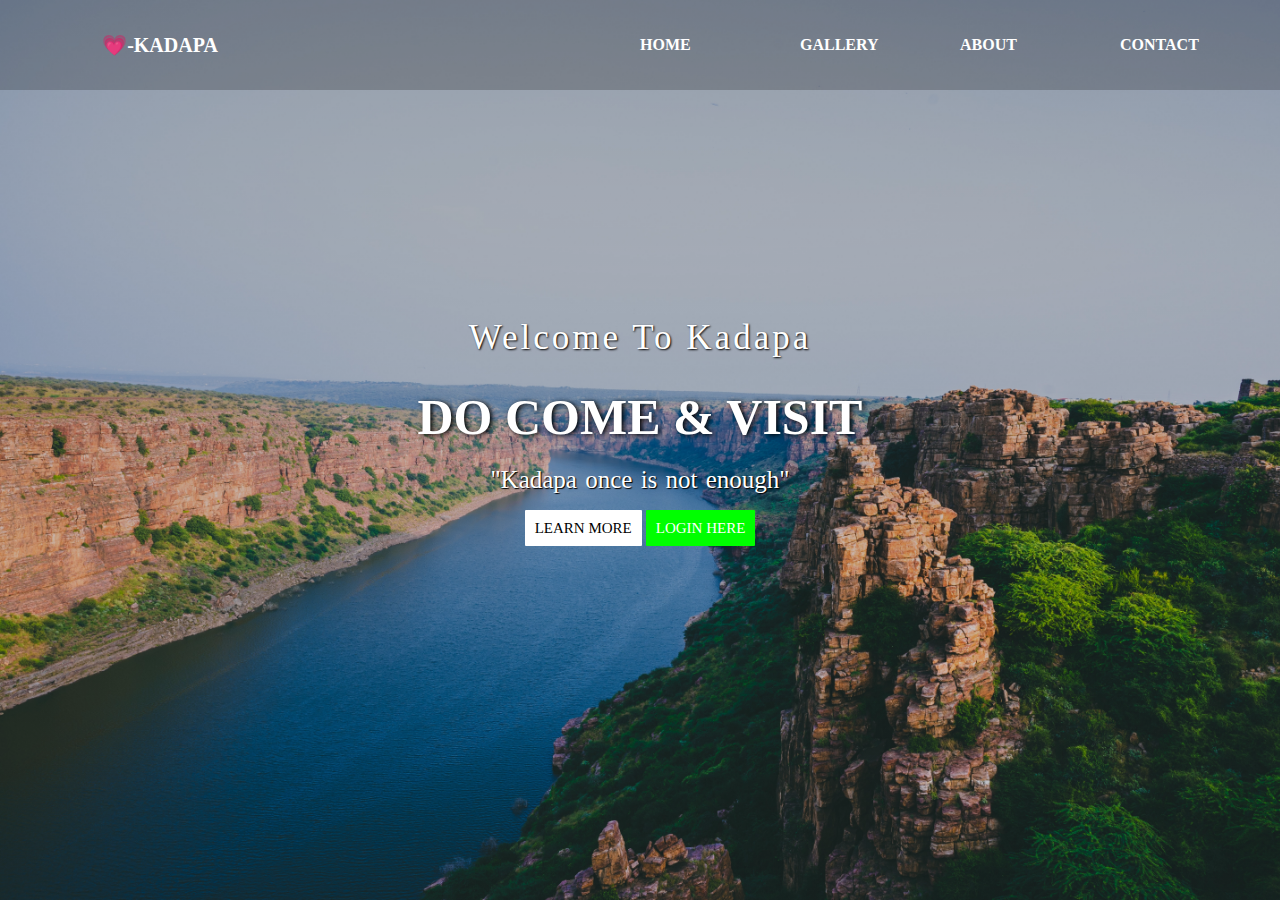
<file: index.html>
<!DOCTYPE html>
<html>
<head>
	<title></title>
	<link rel="stylesheet" type="text/css" href="style.css">
	<link
    rel="stylesheet"
    href="https://cdnjs.cloudflare.com/ajax/libs/animate.css/4.1.1/animate.min.css"
  />

</head>
<body>

<header>

<nav>
	<div class="logo"> <h1  class="animate__animated animate__heartBeat animate__infinite	infinite" style="font-size: 20px;">  💗-Kadapa </h1> </div>
	<div class="menu">
		<a href="#" >Home</a>
		<a href="#">gallery</a>
		<a href="#">about</a>
		<a href="#">contact</a>
	</div>
</nav>

	<main>
		<section>
			<h3>Welcome To Kadapa</h3>
			<h1>DO COME & VISIT <span class="change_content"> </span></h1>
			<p>"Kadapa once is not enough"</p>
			<a href="#" class="btnone">learn more</a>
			<a href="login with social accounts.html" class="btntwo">login here</a>
		</section>
	</main>
<footer>
	
	</body>
	</html>



</header>

</body>
</html>
</file>
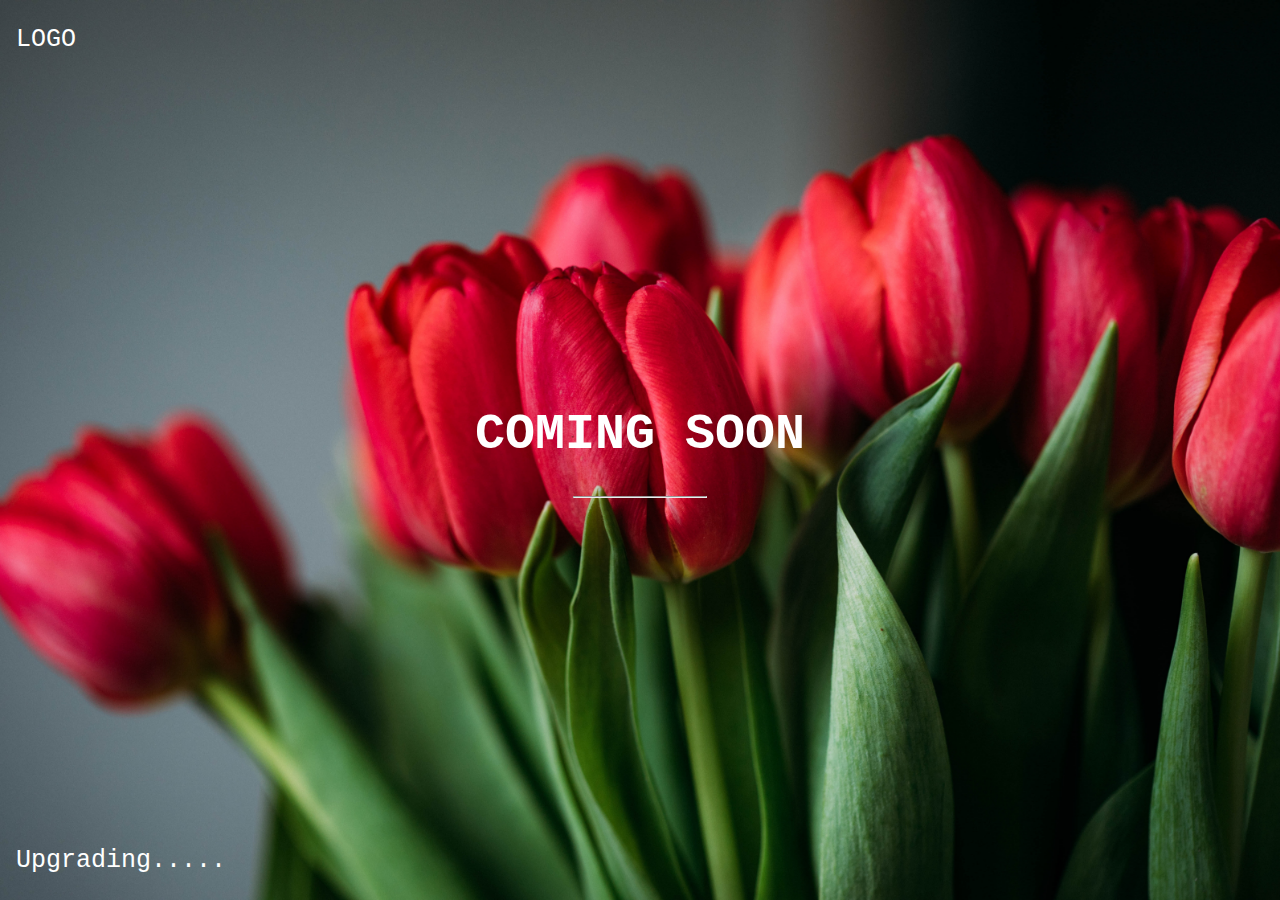
<file: learnmore.html>
<!DOCTYPE html>
<html>
<style>
body, html {
  height: 100%;
  margin: 0;
}

.bgimg {
  background-image: url('learnmore.jpg');
  height: 100%;
  background-position: center;
  background-size: cover;
  position: relative;
  color: white;
  font-family: "Courier New", Courier, monospace;
  font-size: 25px;
}

.topleft {
  position: absolute;
  top: 0;
  left: 16px;
}

.bottomleft {
  position: absolute;
  bottom: 0;
  left: 16px;
}

.middle {
  position: absolute;
  top: 50%;
  left: 50%;
  transform: translate(-50%, -50%);
  text-align: center;
}

hr {
  margin: auto;
  width: 40%;
}

</style>
<body>

<div class="bgimg">
  <div class="topleft">
    <p>LOGO</p>
  </div>
  <div class="middle">
    <h1>COMING SOON</h1>
    <hr>
    <p id="demo" style="font-size:30px"></p>
  </div>
  <div class="bottomleft">
    <p>Upgrading.....</p>
  </div>
</div>

<script>

var countDownDate = new Date("December 23, 2022 15:37:25").getTime();


var countdownfunction = setInterval(function() {


  var now = new Date().getTime();


  var distance = countDownDate - now;


  var days = Math.floor(distance / (1000 * 60 * 60 * 24));
  var hours = Math.floor((distance % (1000 * 60 * 60 * 24)) / (1000 * 60 * 60));
  var minutes = Math.floor((distance % (1000 * 60 * 60)) / (1000 * 60));
  var seconds = Math.floor((distance % (1000 * 60)) / 1000);


  document.getElementById("demo").innerHTML = days + "d " + hours + "h "
  + minutes + "m " + seconds + "s ";


  if (distance < 0) {
    clearInterval(countdownfunction);
    document.getElementById("demo").innerHTML = "EXPIRED";
  }
}, 1000);
</script>
</body>
</html>
</file>
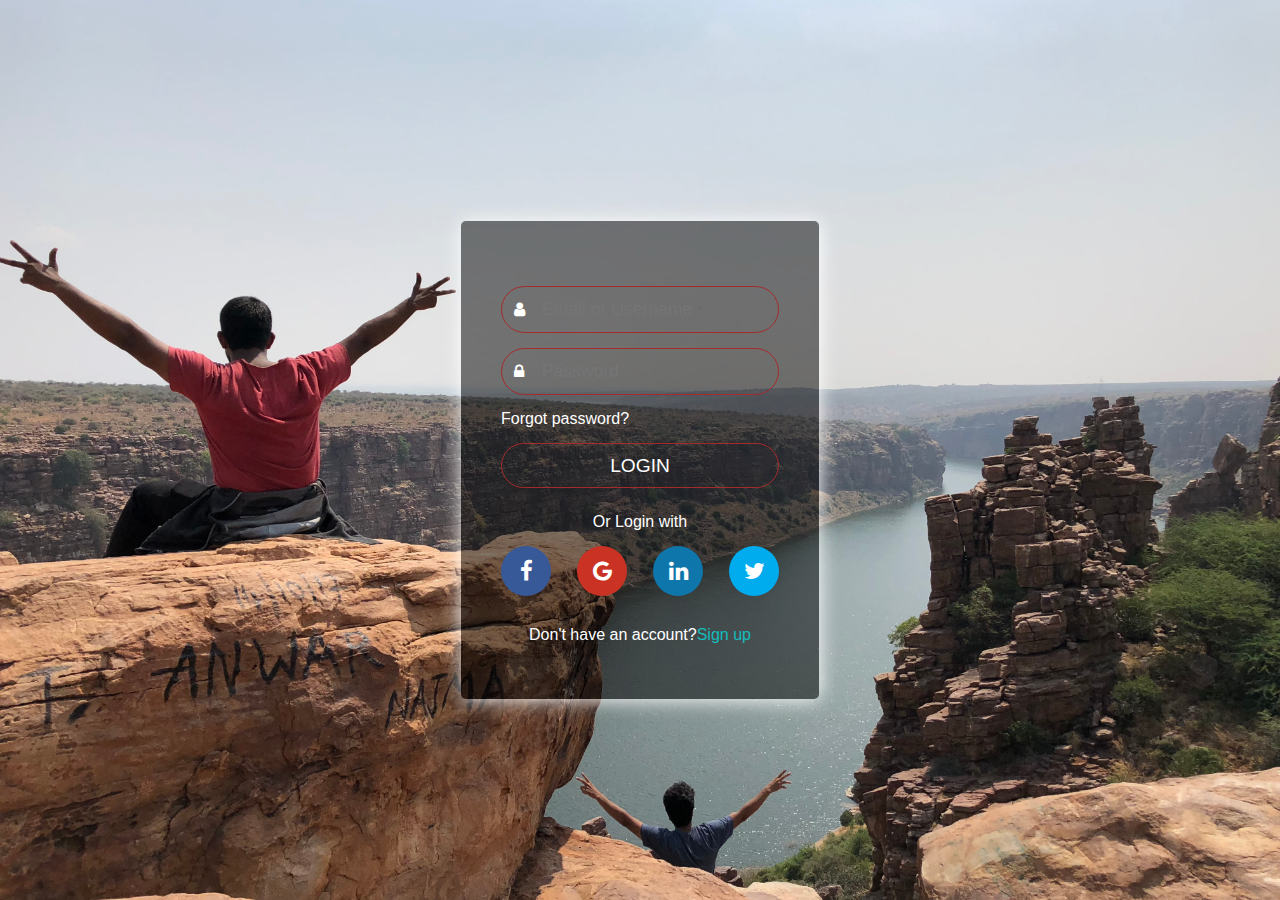
<file: login with social accounts.html>
<html>
    <head>
        <title>Social Login</title>
        <link rel="stylesheet" href="https://cdnjs.cloudflare.com/ajax/libs/font-awesome/4.7.0/css/font-awesome.min.css">
        <style>
            body{
                background-image: url('loginimg.jpg');
                display: flex;
                justify-content: center;
                font-family: Arial, Helvetica, sans-serif;
                background-position: center;
                background-size: cover;
            }
            *{
                margin: 0;
                padding: 0;
                box-sizing: border-box;
                user-select: none;
            }
            .login
            {
                position: absolute;
                top: 50%;
                left: 50%;
                transform: translate(-50%,-50%);
                padding: 40px;
                color: white;
                font-family: Arial, Helvetica, sans-serif;
                background-color: rgba(0,0,0,0.5);
                border-radius: 5px;
                box-shadow: 1px 1px 20px ;
                display: flex;
                flex-direction: column;
                align-items: center;
                margin: 10px 0;
            }
            .login  header{
                margin-bottom: 25px;
                margin: 0 0 25px 0;
            }
            img{
                position: relative;
                width: 80px;
                top: 50%;
                border-radius: 50%;
                box-shadow: 1px 1px 15px ;
            }
            .field
            {
                border: 1px solid brown;
                border-radius: 50px;
                background-color: transparent;
                width: 100%;
                margin-bottom: 15px;
                display: flex;
            }
            .field span{
                color: white;
                width: 40px;
                line-height: 45px;
                text-align: center;
            }
            .field input{
                width: 100%;
                height: 45px;
                font-size: 1.1rem;
                padding: 5px;
                color: white;
                background-color: transparent;
                border: none;
            }
            .forgot-password
            {
                width: 100%;
                margin-bottom: 15px;
            }
            .forgot-password a{
                color: white;
                text-decoration: none;
            }
            .forgot-password a:hover
            {
                text-decoration: underline;
            }
            .submit
            {
                display: flex;
                justify-content: center;
                width: 100%;
                height: 45px;
                margin-bottom: 25px;
                font-family: Arial, Helvetica, sans-serif;
                font-size: 1.2rem;
                color: white;
                background-color: transparent;
                border: 1px solid brown;
                border-radius: 125px;
            }
            .submit:hover{
                cursor: pointer;
                background-color: brown;
            }
            .login-form-copy
            {
                margin-bottom: 15px;
            }
            .login-form_sign-up
            {
                text-decoration: none;
                color: rgb(18, 190, 190);
            }
            .social-icons{
                display: flex;
                width: 100%;
                justify-content: space-between;
                padding-bottom: 5px;
            }
            .social-icon{
                display: flex;
                align-items: center;
                justify-content: center;
                font-size: 1.4rem;
                width: 50px;
                height: 50px;
                border-radius: 50%;
                cursor: pointer;
                margin-bottom: 25px;
            }
            .facebook{
                background-color: #385998;

            }
            .instagram{
                background: linear-gradient(rgb(243,5,171),rgb(205,95,4),yellow);
            }
            .twitter
            {
                background-color: #00ACEE;
            }
            .google
            {
                background-color: #CA3224;
            }
            .linkedin{
                background-color: #0E76AB;
            }
             input:focus,input:hover,input:active
             {
                 outline: none;
             }
        </style>
    </head>
    <body>
        <form action="" class="login">
            <header></header>
            <div class="field"><span class="fa fa-user"></span><input type="text" placeholder="Email or Username"></div>
            <div class="field"><span class="fa fa-lock"></span><input type="password" placeholder="Password"></div>
            <div class="forgot-password"><a href="">Forgot password?</a></div>
            <input type="submit" class="submit" value="LOGIN">
            <span class="login-form-copy">Or Login with</span>
            <div class="social-icons">
                  <div class="social-icon facebook"><span class="fa fa-facebook"></span></div>
                <div class="social-icon google"><span class="fa fa-google"></span></div>
                <div class="social-icon linkedin"><span class="fa fa-linkedin"></span></div>
                <div class="social-icon twitter"><span class="fa fa-twitter"></span></div>
            </div>
            <span class="login-form-copy">Don't have an account?<a href="signup.html" class="login-form_sign-up">Sign up</a></span>
        </form>
    </body>
</html>
</file>
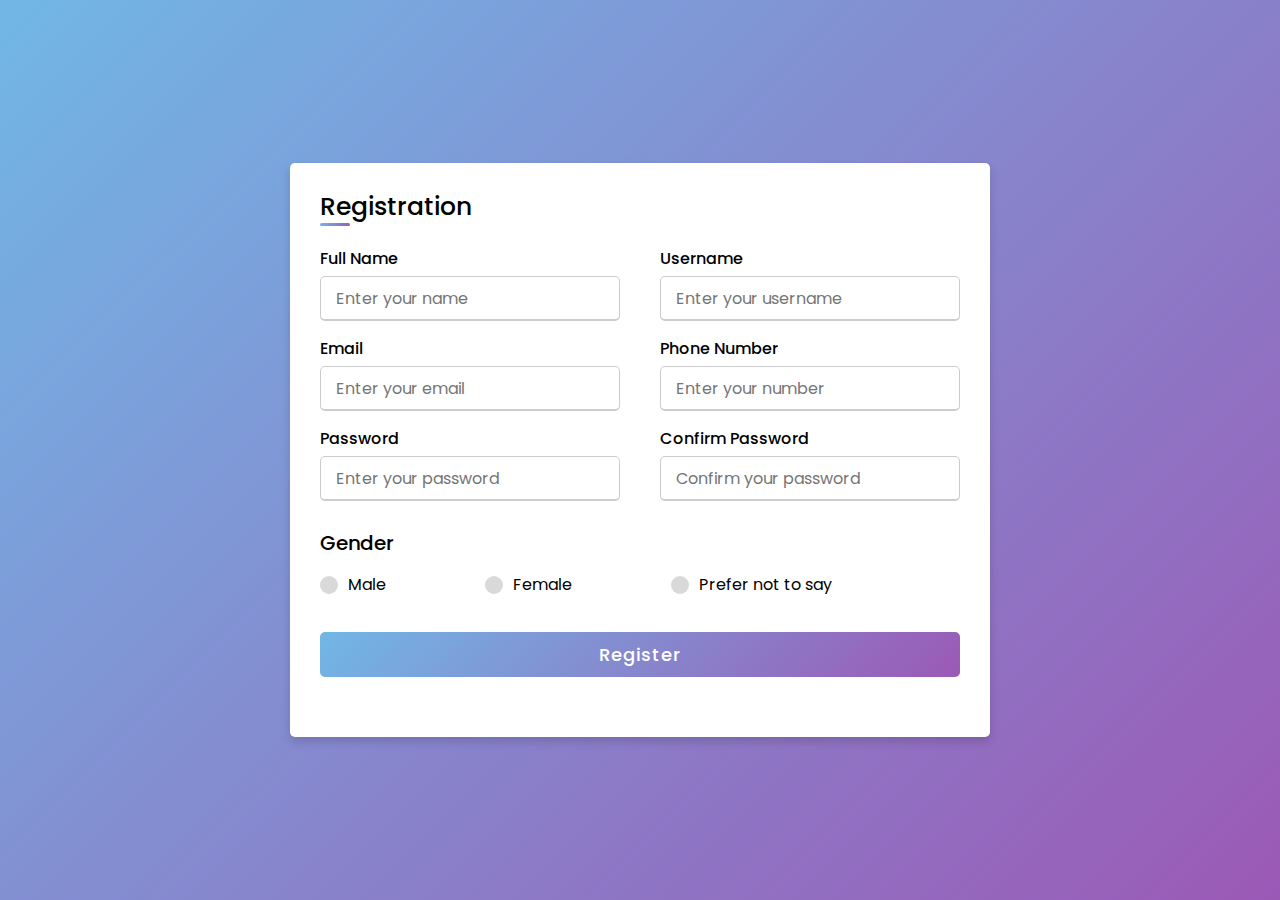
<file: signup.html>
<!DOCTYPE html>
<!-- Created By CodingLab - www.codinglabweb.com -->
<html lang="en" dir="ltr">
  <head>
    <meta charset="UTF-8">
    <!---<title> Responsive Registration Form | CodingLab </title>--->
    <link rel="stylesheet" href="signupstyles.css">
     <meta name="viewport" content="width=device-width, initial-scale=1.0">
   </head>
<body>
  <div class="container">
    <div class="title">Registration</div>
    <div class="content">
      <form action="#">
        <div class="user-details">
          <div class="input-box">
            <span class="details">Full Name</span>
            <input type="text" placeholder="Enter your name" required>
          </div>
          <div class="input-box">
            <span class="details">Username</span>
            <input type="text" placeholder="Enter your username" required>
          </div>
          <div class="input-box">
            <span class="details">Email</span>
            <input type="text" placeholder="Enter your email" required>
          </div>
          <div class="input-box">
            <span class="details">Phone Number</span>
            <input type="text" placeholder="Enter your number" required>
          </div>
          <div class="input-box">
            <span class="details">Password</span>
            <input type="text" placeholder="Enter your password" required>
          </div>
          <div class="input-box">
            <span class="details">Confirm Password</span>
            <input type="text" placeholder="Confirm your password" required>
          </div>
        </div>
        <div class="gender-details">
          <input type="radio" name="gender" id="dot-1">
          <input type="radio" name="gender" id="dot-2">
          <input type="radio" name="gender" id="dot-3">
          <span class="gender-title">Gender</span>
          <div class="category">
            <label for="dot-1">
            <span class="dot one"></span>
            <span class="gender">Male</span>
          </label>
          <label for="dot-2">
            <span class="dot two"></span>
            <span class="gender">Female</span>
          </label>
          <label for="dot-3">
            <span class="dot three"></span>
            <span class="gender">Prefer not to say</span>
            </label>
          </div>
        </div>
        <div class="button">
          <input type="submit" value="Register">
        </div>
      </form>
    </div>
  </div>

</body>
</html>
</file>
<file: style.css>
*{
 margin: 0;
 padding: 0;
 box-sizing: border-box;
  font-style: Georgia (serif);
}

header {
 width: 100%;
 height: 100vh;
 background-image: linear-gradient(rgba(0, 0, 0, 0.3), rgba(0, 0, 0, 0.15)),
   url("gandikota.jpg");
 background-repeat: no-repeat;
 background-size:  cover ;
}

nav {
 width: 100%;
 height: 10vh;
 background: rgba(0, 0, 0, 0.2);
 color: white;
 display: flex;
 justify-content: space-between;
 align-items: center;
 text-transform: uppercase;
}

nav .logo {
 width: 25%;
 text-align: center;
}

nav .menu {
 width: 50%;
 display: flex;
 justify-content: space-around;
}

nav .menu a {
 width: 25%;
 text-decoration: none;
 color: white;
 font-weight: bold;
}
main {
 width: 100%;
 height: 75vh;
 display: flex;
 justify-content: center;
 align-items: center;
 text-align: center;
 color: white;
}

section h3 {
 font-size: 35px;
 font-weight: 200;
 letter-spacing: 3px;
 text-shadow: 1px 1px 2px black;
}

section h1 {
 margin: 30px 0 20px 0;
 font-size: 50px;
 font-weight: 700;
 text-shadow: 2px 1px 5px black;
 text-transform: uppercase;

}

section p {
 font-size: 25px;
 word-spacing: 2px;
 margin-bottom: 25px;
 text-shadow: 1px 1px 1px black;
}

section a {
 padding: 10px 10px;
 border-radius: 1px;
 outline: none;
 text-transform: uppercase;
 font-size: 15px;
 font-weight: 500;
 text-decoration: none;
 letter-spacing: 0px;
 transition: all 0.5s ease;
}

section .btnone {
 /*background: #00b894;*/
 background: #fff;
 color: #000;
}

.btnone:hover {
 background: #00ff00;
 color: white;
}

section .btntwo {
 background: #00ff00;
 color: white;
}

.btntwo:hover {
 background: #fff;
 color: #000;
}

.change_content:after {
 content: "";
 animation: changetext 10s infinite linear;
 color: #1DFF00;
}

@keyframes changetext {
 0% {content: "Gandikota";}
 20% {content: "Gandi Sri Anjaneya Temple";}
 35% {content: "Ameen Peer Dargha";}
 60% {content: "Devuni Kadapa";}
 80% {content: "Siddavatam Fort";}
 100% {content: "Pushpa Giri";}
}

@media (max-width:991px){
  html{
    font-size: 55%;
   }
   body
   {
     padding: 0;
   
   }
   header
   {
    left: -120%;
   }
</file>
<file: signupstyles.css>
@import url('https://fonts.googleapis.com/css2?family=Poppins:wght@200;300;400;500;600;700&display=swap');
*{
  margin: 0;
  padding: 0;
  box-sizing: border-box;
  font-family: 'Poppins',sans-serif;
}
body{
  height: 100vh;
  display: flex;
  justify-content: center;
  align-items: center;
  padding: 10px;
  background: linear-gradient(135deg, #71b7e6, #9b59b6);
}
.container{
  max-width: 700px;
  width: 100%;
  background-color: #fff;
  padding: 25px 30px;
  border-radius: 5px;
  box-shadow: 0 5px 10px rgba(0,0,0,0.15);
}
.container .title{
  font-size: 25px;
  font-weight: 500;
  position: relative;
}
.container .title::before{
  content: "";
  position: absolute;
  left: 0;
  bottom: 0;
  height: 3px;
  width: 30px;
  border-radius: 5px;
  background: linear-gradient(135deg, #71b7e6, #9b59b6);
}
.content form .user-details{
  display: flex;
  flex-wrap: wrap;
  justify-content: space-between;
  margin: 20px 0 12px 0;
}
form .user-details .input-box{
  margin-bottom: 15px;
  width: calc(100% / 2 - 20px);
}
form .input-box span.details{
  display: block;
  font-weight: 500;
  margin-bottom: 5px;
}
.user-details .input-box input{
  height: 45px;
  width: 100%;
  outline: none;
  font-size: 16px;
  border-radius: 5px;
  padding-left: 15px;
  border: 1px solid #ccc;
  border-bottom-width: 2px;
  transition: all 0.3s ease;
}
.user-details .input-box input:focus,
.user-details .input-box input:valid{
  border-color: #9b59b6;
}
 form .gender-details .gender-title{
  font-size: 20px;
  font-weight: 500;
 }
 form .category{
   display: flex;
   width: 80%;
   margin: 14px 0 ;
   justify-content: space-between;
 }
 form .category label{
   display: flex;
   align-items: center;
   cursor: pointer;
 }
 form .category label .dot{
  height: 18px;
  width: 18px;
  border-radius: 50%;
  margin-right: 10px;
  background: #d9d9d9;
  border: 5px solid transparent;
  transition: all 0.3s ease;
}
 #dot-1:checked ~ .category label .one,
 #dot-2:checked ~ .category label .two,
 #dot-3:checked ~ .category label .three{
   background: #9b59b6;
   border-color: #d9d9d9;
 }
 form input[type="radio"]{
   display: none;
 }
 form .button{
   height: 45px;
   margin: 35px 0
 }
 form .button input{
   height: 100%;
   width: 100%;
   border-radius: 5px;
   border: none;
   color: white;
   font-size: 18px;
   font-weight: 500;
   letter-spacing: 1px;
   cursor: pointer;
   transition: all 0.3s ease;
   background: linear-gradient(135deg, #71b7e6, #9b59b6);
 }
 form .button input:hover{
  /* transform: scale(0.99); */
  background: linear-gradient(-135deg, #71b7e6, #9b59b6);
  }
 @media(max-width: 584px){
 .container{
  max-width: 100%;
}
form .user-details .input-box{
    margin-bottom: 15px;
    width: 100%;
  }
  form .category{
    width: 100%;
  }
  .content form .user-details{
    max-height: 300px;
    overflow-y: scroll;
  }
  .user-details::-webkit-scrollbar{
    width: 5px;
  }
  }
  @media(max-width: 459px){
  .container .content .category{
    flex-direction: column;
  }
}
</file>
